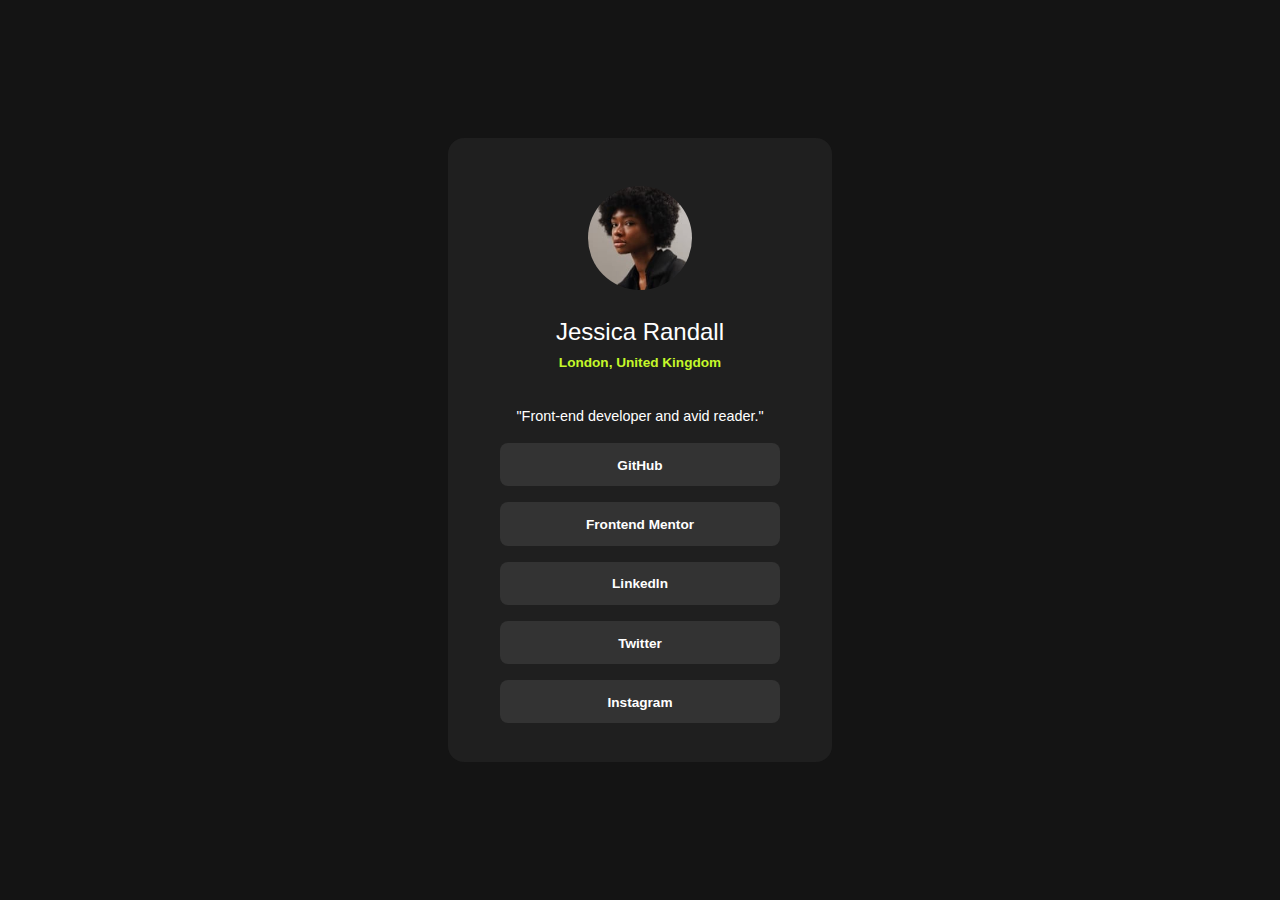
<file: social-links-profile-main/index.html>
<!DOCTYPE html>
<html lang="en">
<head>
  <meta charset="UTF-8">
  <meta name="viewport" content="width=device-width, initial-scale=1.0"> <!-- displays site properly based on user's device -->

  <link rel="icon" type="image/png" sizes="32x32" href="./assets/images/favicon-32x32.png">
  <link rel="stylesheet" href="style.css">
  <link rel="stylesheet" type="text/css" href="https://fonts.google.com/specimen/Inter">
  
  <title>Frontend Mentor | Social links profile</title>

</head>
<body>
  <div class="container">
    <main>
      <div class="image">
        <img src="./assets/images/avatar-jessica.jpeg" alt="User profile picture">
      </div>
      <div class="profile-info">
        <h1>Jessica Randall</h1>
        <h2>London, United Kingdom</h2>
        <p>"Front-end developer and avid reader."</p>
      </div>
      <div class="links">
        <a href="#" class="link">GitHub</a>
      </div>
      <div class="links">
        <a href="#" class="link">Frontend Mentor</a>
      </div>
      <div class="links">
        <a href="#" class="link">Linkedln</a>
      </div>
      <div class="links">
        <a href="#" class="link">Twitter</a>
      </div>
      <div class="links">
        <a href="#" class="link">Instagram</a>
      </div>
    </main>
  </div>
</body>
</html>
</file>
<file: social-links-profile-main/style.css>
/*
  Josh's Custom CSS Reset
  https://www.joshwcomeau.com/css/custom-css-reset/
*/

*, *::before, *::after {
    box-sizing: border-box;
  }
  
  * {
    margin: 0;
  }
  
  body {
    line-height: 1.5;
    -webkit-font-smoothing: antialiased;
    background-color: hsl(0, 0%, 8%);
    font-size: 1rem;
    font-family: Inter, sans-serif;
  }
  
  img, picture, video, canvas, svg {
    display: block;
    max-width: 100%;
  }
  
  input, button, textarea, select {
    font: inherit;
  }
  
  p, h1, h2, h3, h4, h5, h6 {
    overflow-wrap: break-word;
  }
  
  .container {
    height: 100vh;
    display: flex;
    align-items: center;
    justify-content: center;
    min-height: 39rem;
    min-width: 27rem;
  }

  main {
    background-color: hsl(0, 0%, 12%);
    height: 39rem;
    width: 24rem;
    text-align: center;
    border-radius: 1rem;
    display: flex;
    flex-direction: column;
  }

  .image {
    height: 6.5rem;
    width: 6.5rem;
    margin-inline: 8.75rem;
    margin-top: 3rem;
  }

  img {
    border-radius: 5rem;
  }

  .profile-info {
    height: max-content;
    width: 24rem;
    text-align: center;
    margin-top: 1.5rem;
  }

  h1 {
    font-weight: 500;
    color: hsl(0, 0%, 100%);
    font-size: 1.5rem;
  }

  h2 {
    font-weight: 600;
    color: hsl(75, 94%, 57%);
    font-size: 0.85rem;
    margin-top: 0.2rem;
  }

  p {
    font-weight: 500;
    color: hsl(0, 0%, 100%);
    font-size: 0.9rem;
    margin-top: 2rem;
  }

  .links {
    display: flex;
    justify-content: center;
    width: 17.5rem;
    height: 2.7rem;
    margin-top: 1rem;
    background-color: hwb(0 20% 80%);
    margin-inline: 3.25rem;
    border-radius: 0.5rem;
    color: hsl(0, 0%, 100%);
    font-size: 0.85rem;
    font-weight: 600;
  }

  .links:hover{
    background-color: hsl(75, 94%, 57%);
    color: black;
  }

  a {
    padding-top: 0.8rem;
  }

  .link {
    text-decoration: none;
    color: inherit;
    width: 17.5rem;
    height: 2.7rem;
  }
</file>
